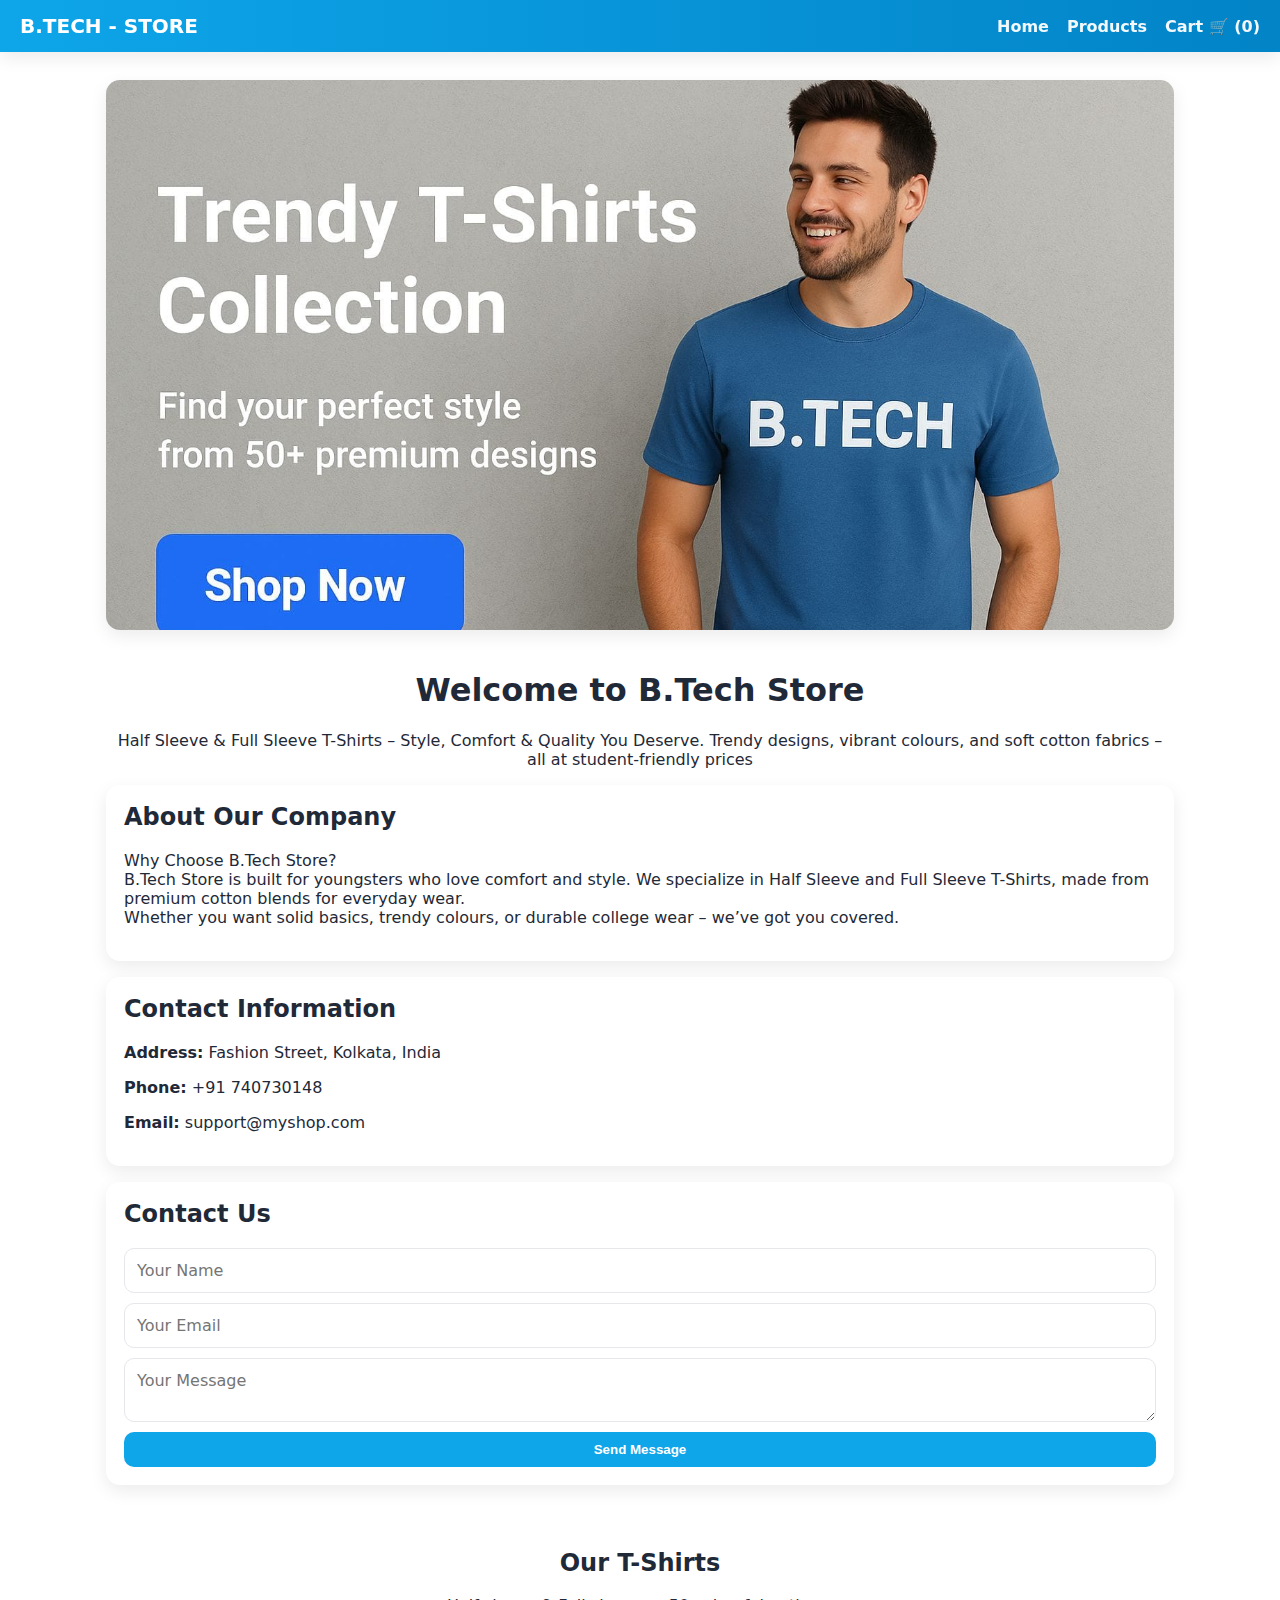
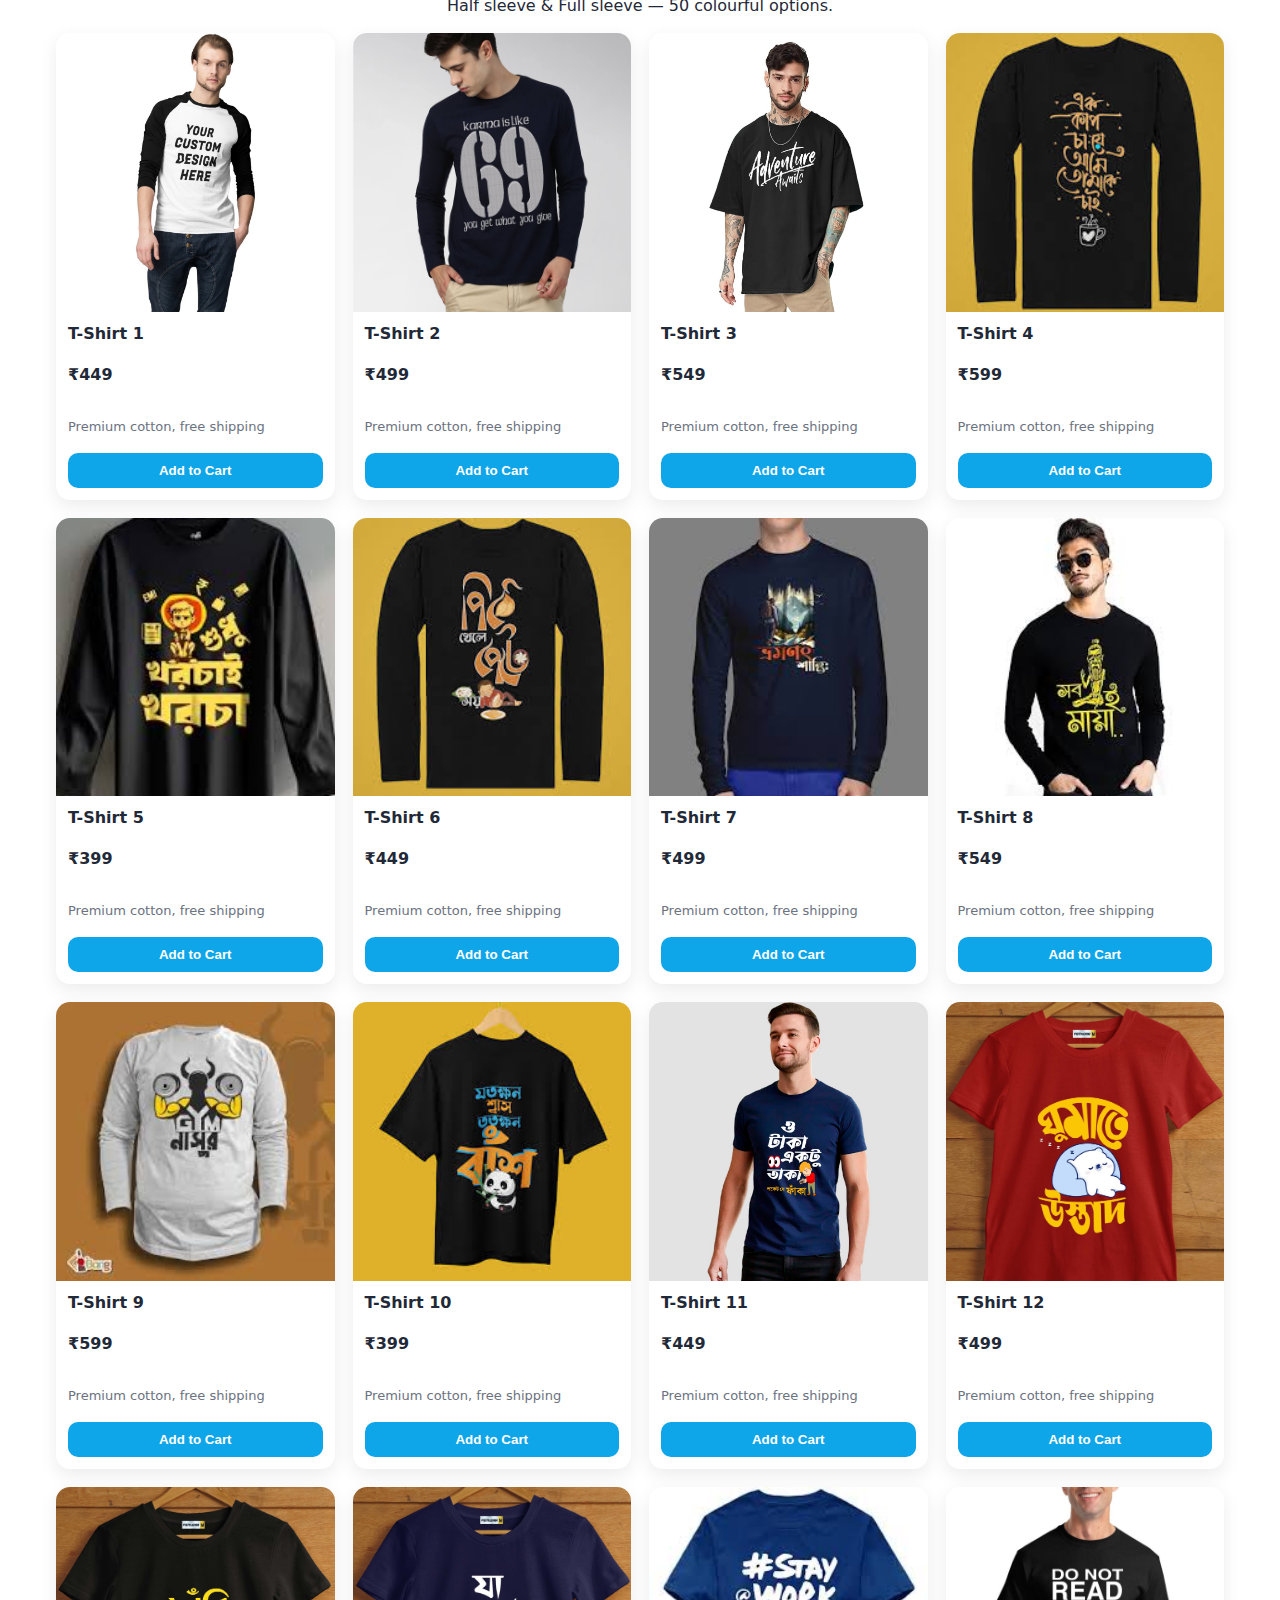
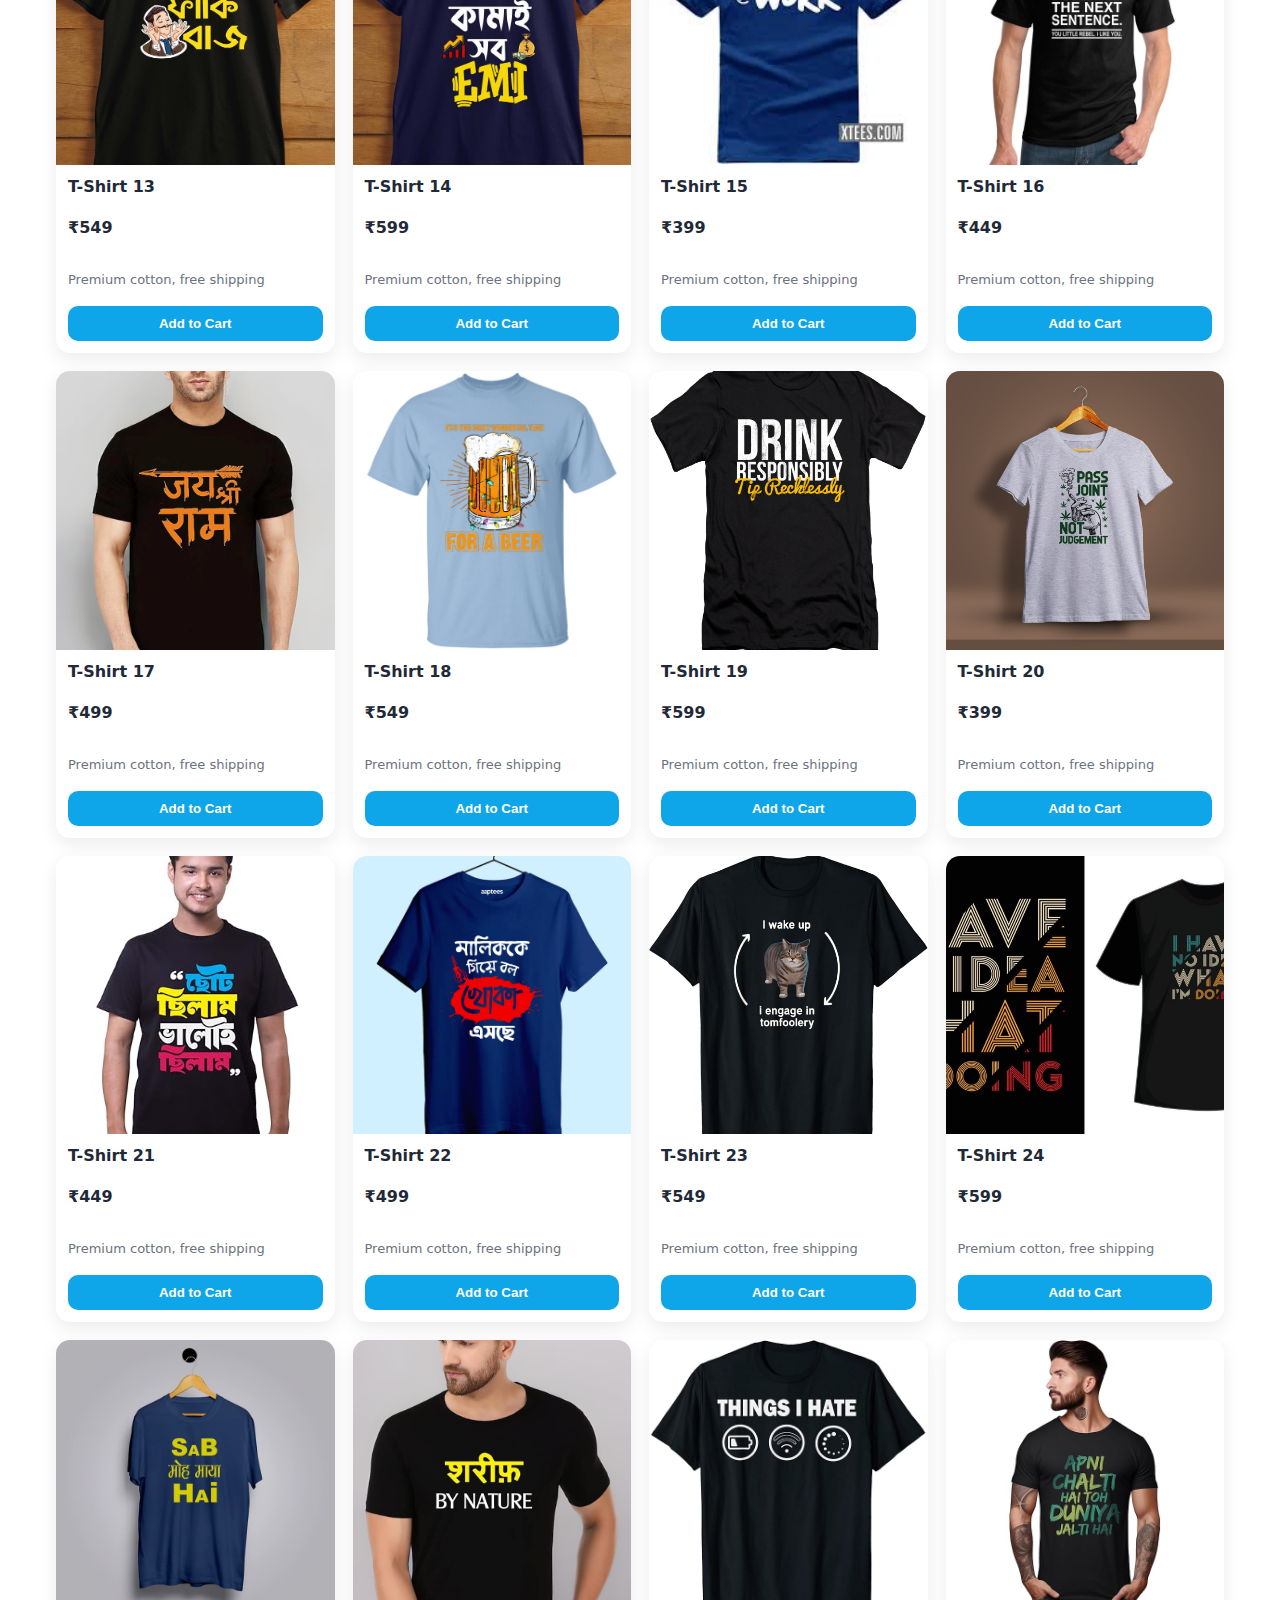
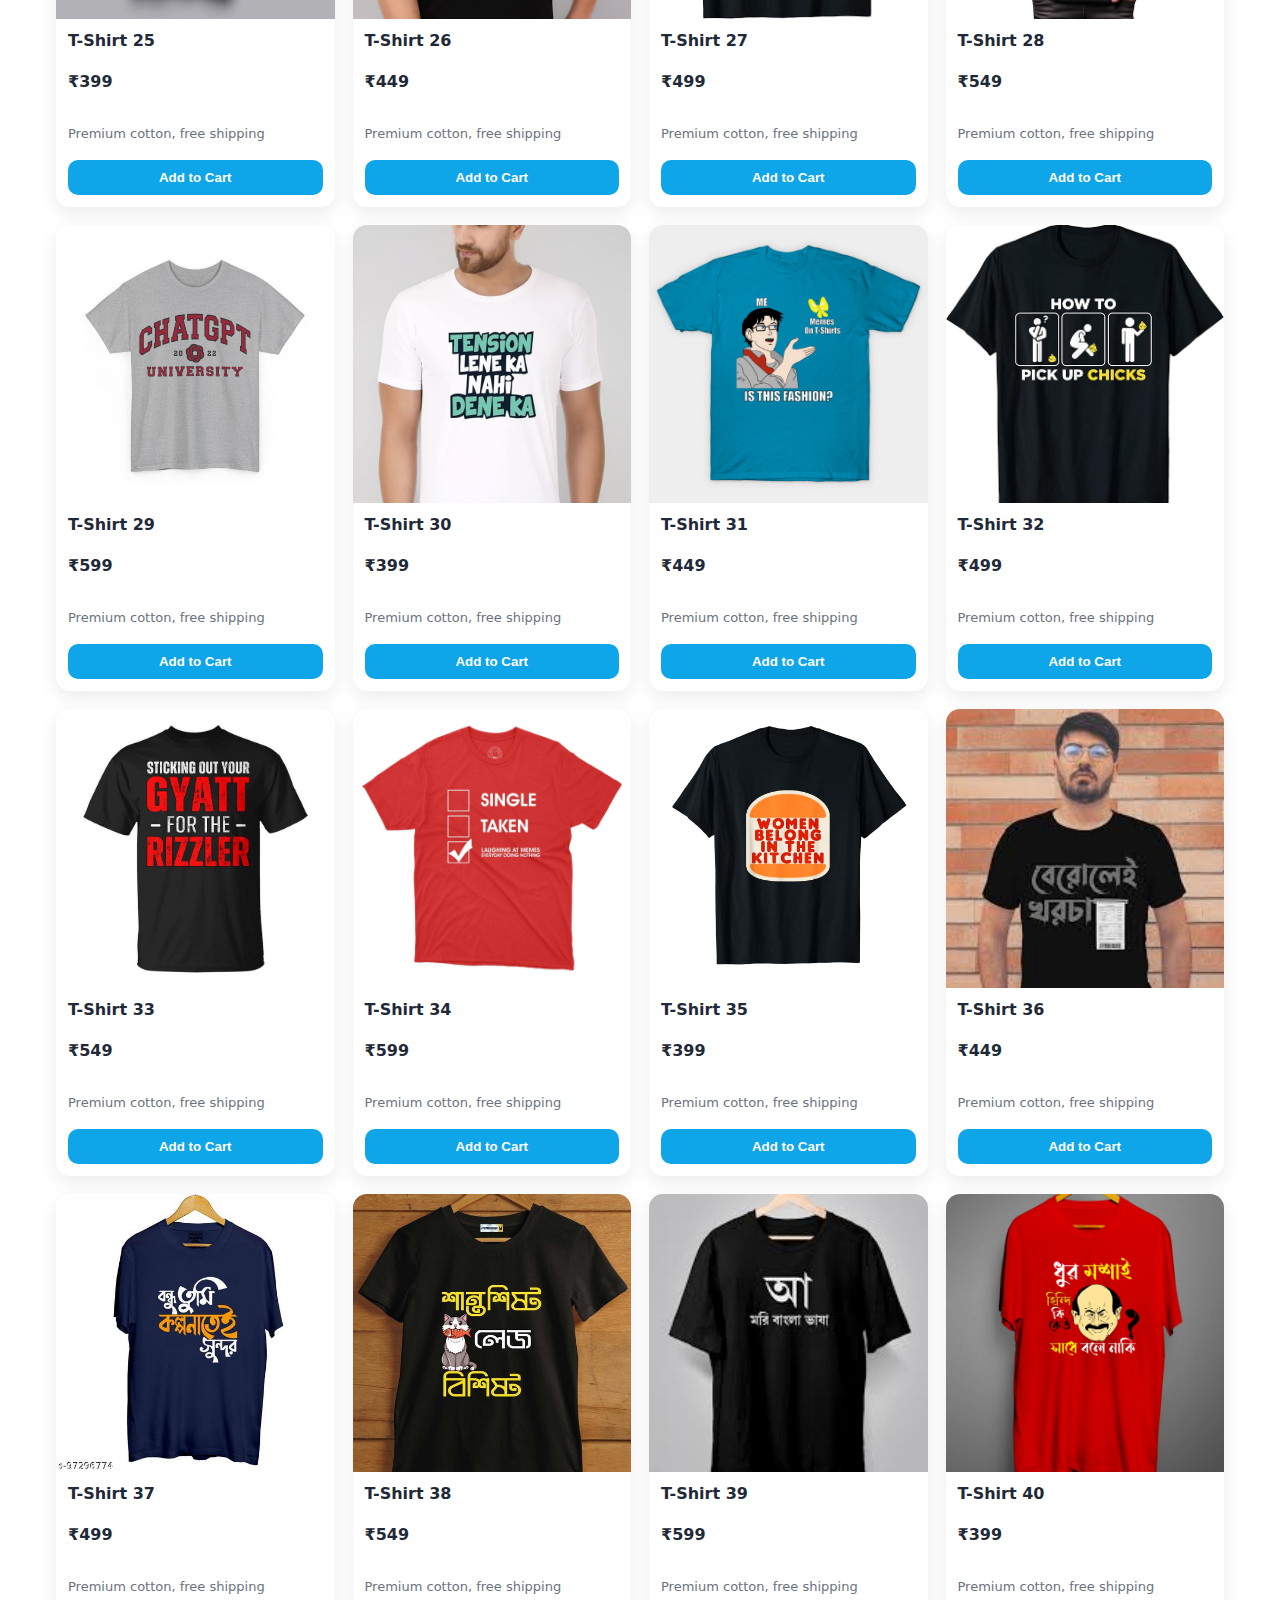
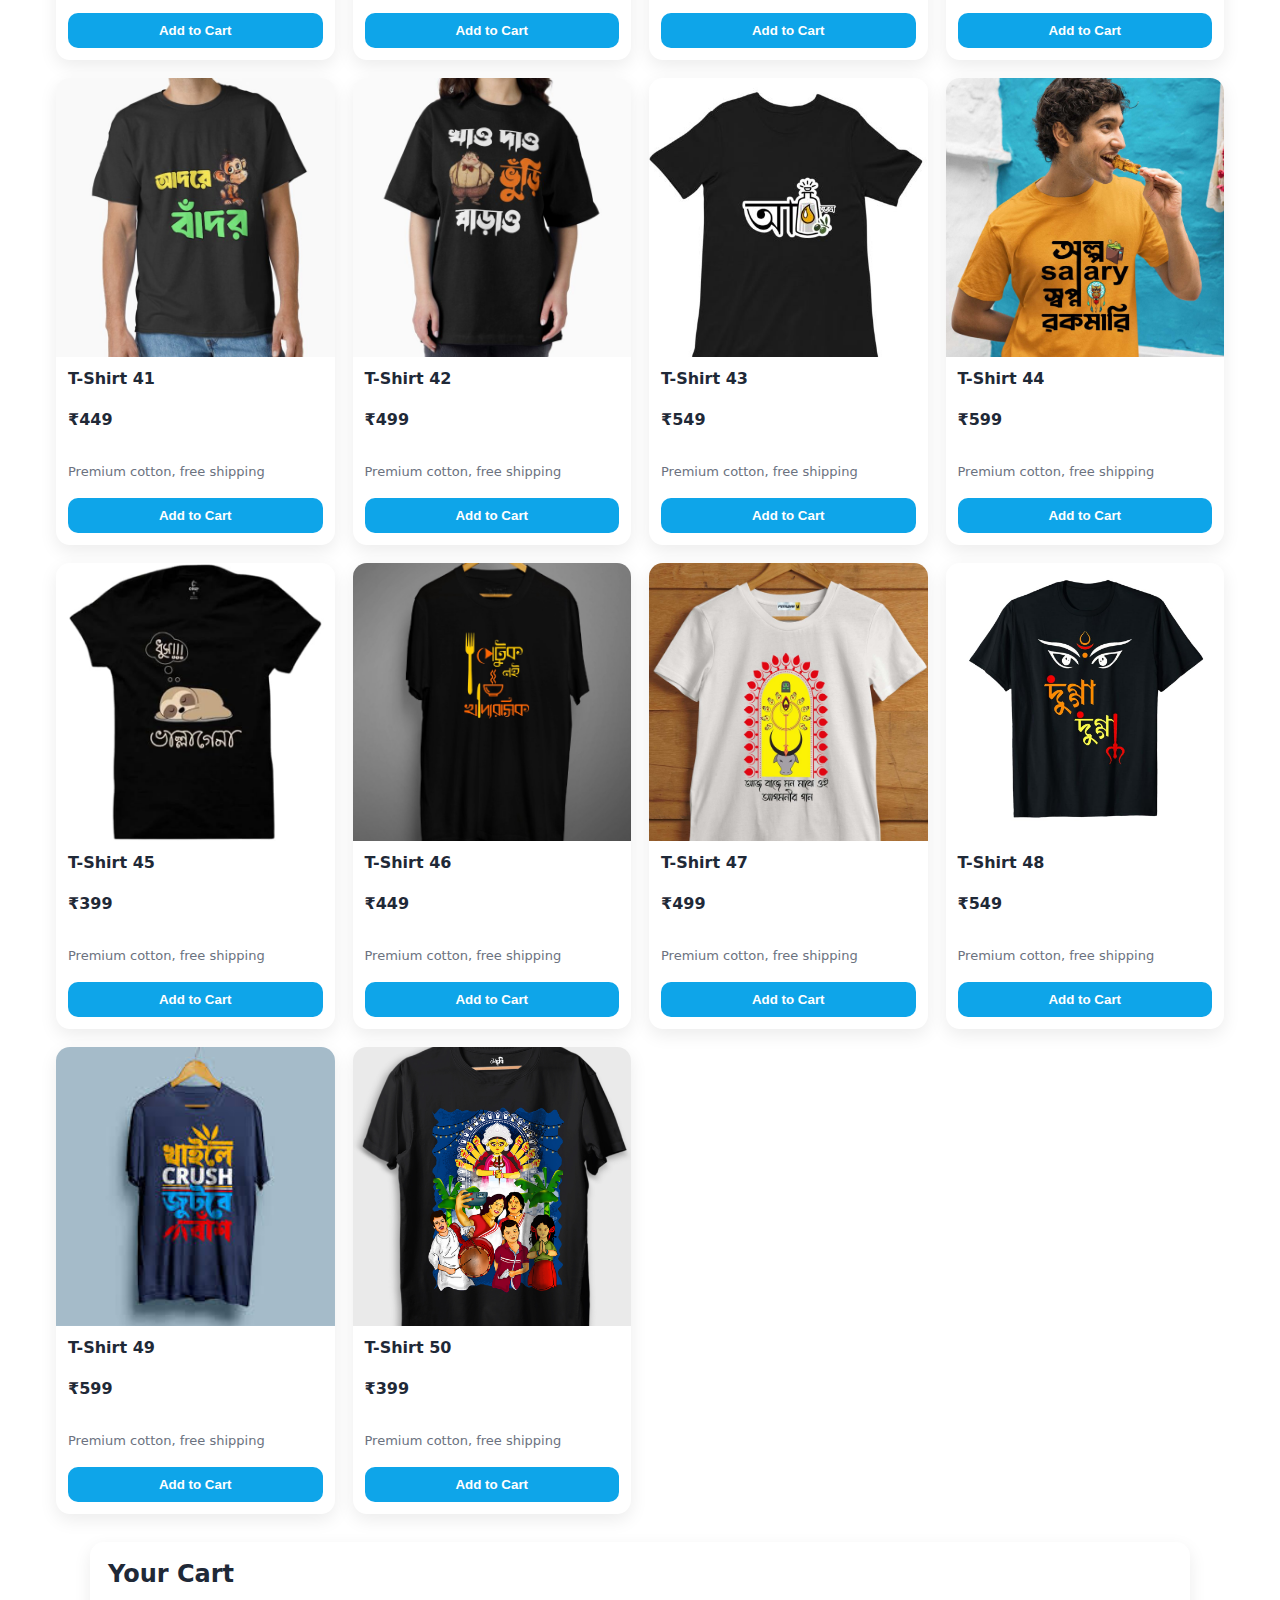
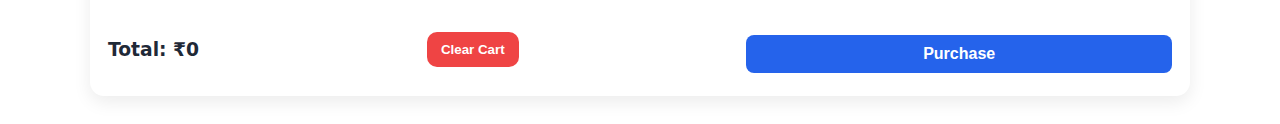
<file: index.html>
<!DOCTYPE html>
<html lang="en">
<head>
  <meta charset="UTF-8" />
  <meta name="viewport" content="width=device-width, initial-scale=1.0"/>
  <title>B.TECH - STORE • T-Shirts Store</title>
  <link rel="stylesheet" href="style.css"/>
</head>
<body>
  <!-- Navbar -->
  <nav class="nav">
    <div class="brand">B.TECH - STORE</div>
    <ul class="nav-links">
      <li><a href="#home">Home</a></li>
      <li><a href="#products">Products</a></li>
      <li><a href="#cart">Cart 🛒 (<span id="cart-count">0</span>)</a></li>
    </ul>
  </nav>

  <!-- Home -->
  <section id="home" class="home">
    <div class="hero">
      <img class="hero-img" src="image/banner.jpg" alt="Banner"/>

      <h1>Welcome to B.Tech Store</h1>
      <p>Half Sleeve & Full Sleeve T-Shirts – Style, Comfort & Quality You Deserve.
        Trendy designs, vibrant colours, and soft cotton fabrics – all at student-friendly prices
      </p>
    </div>

    <div class="about card">
      <h2>About Our Company</h2>
      <p>
        Why Choose B.Tech Store?<br>
          B.Tech Store is built for youngsters who love comfort and style.
We specialize in Half Sleeve and Full Sleeve T-Shirts, made from premium cotton blends for everyday wear.<br>
Whether you want solid basics, trendy colours, or durable college wear – we’ve got you covered.
      </p>
    </div>

    <div class="contact-info card">
      <h2>Contact Information</h2>
      <p><strong>Address:</strong> Fashion Street, Kolkata, India</p>
      <p><strong>Phone:</strong> +91 740730148</p>
      <p><strong>Email:</strong> support@myshop.com</p>
    </div>

    <div class="contact-form card">
      <h2>Contact Us</h2>
      <form id="contact-form" onsubmit="submitForm(event)">
        <input type="text" id="name" placeholder="Your Name" required/>
        <input type="email" id="email" placeholder="Your Email" required/>
        <textarea id="message" placeholder="Your Message" required></textarea>
        <button type="submit" class="btn primary">Send Message</button>
      </form>
    </div>
  </section>

  <!-- Products -->
  <section id="products" class="products">
    <div class="products-header">
      <h2>Our T-Shirts</h2>
      <p>Half sleeve & Full sleeve — 50 colourful options.</p>
    </div>
    <!-- JS fills this grid -->
    <div id="product-list" class="grid"></div>
  </section>

  <!-- Cart -->
  <section id="cart" class="cart card">
    <h2>Your Cart</h2>
    <div id="cart-container"></div>
    <div class="cart-footer">
      <h3>Total: ₹<span id="cart-total">0</span></h3>
      <button class="btn danger" onclick="clearCart()">Clear Cart</button>
      <button id="purchaseBtn">Purchase</button>
    </div>
  </section>
<script src="script.js"></script>

</body>
</html>
</file>
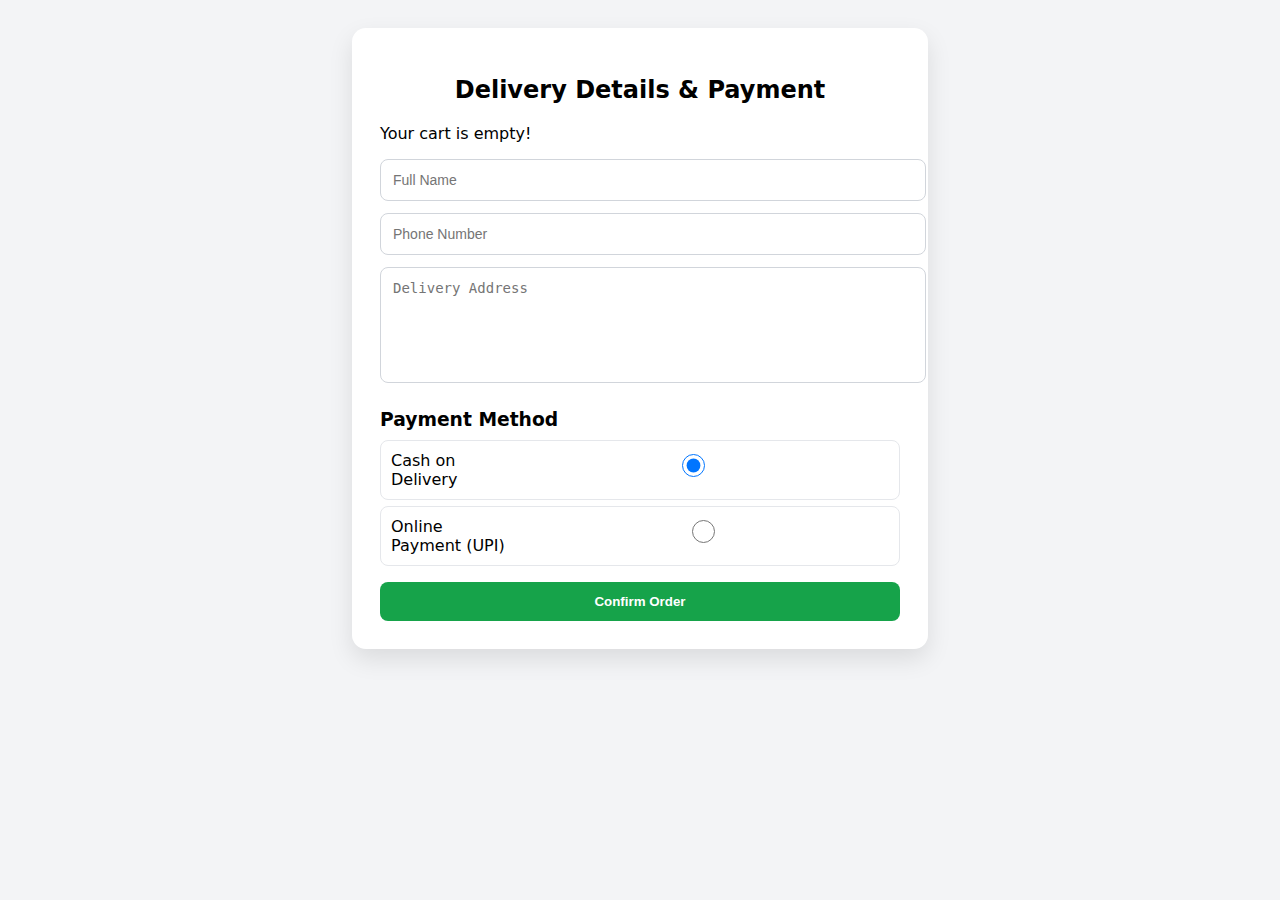
<file: payment.html>
<!DOCTYPE html>
<html lang="en">
<head>
<meta charset="UTF-8">
<meta name="viewport" content="width=device-width, initial-scale=1.0">
<title>Delivery & Payment - B.Tech Store</title>
<style>
body {
  font-family: system-ui, sans-serif;
  background: #f3f4f6;
  display: flex;
  justify-content: center;
  padding: 20px;
}
.payment-card {
  width: 100%;
  max-width: 520px;
  background: #fff;
  border-radius: 14px;
  padding: 28px;
  box-shadow: 0 10px 25px rgba(0,0,0,0.1);
}
.payment-card h2 {
  text-align: center;
  margin-bottom: 20px;
}
.payment-card input, .payment-card textarea {
  width: 100%;
  padding: 12px;
  margin-bottom: 12px;
  border-radius: 8px;
  border: 1px solid #d1d5db;
  font-size: 14px;
}
.payment-card textarea { height: 90px; resize: none; }
.payment-section h3 { margin: 10px 0; }
.radio-row { display: flex; justify-content: space-between; padding: 10px; margin-bottom: 6px; border-radius: 8px; border: 1px solid #e5e7eb; }
.confirm-btn {
  width: 100%;
  padding: 12px;
  border: none;
  border-radius: 8px;
  background: #16a34a;
  color: #fff;
  font-weight: 600;
  cursor: pointer;
  margin-top: 10px;
}
.cart-summary { margin-bottom: 15px; }
.cart-summary div { display: flex; justify-content: space-between; padding: 6px 0; border-bottom: 1px solid #e5e7eb; }
</style>
</head>
<body>

<div class="payment-card">
  <h2>Delivery Details & Payment</h2>

  <div class="cart-summary" id="cart-summary"></div>

  <form id="payment-form">
    <input type="text" id="name" placeholder="Full Name" required>
    <input type="text" id="phone" placeholder="Phone Number" required>
    <textarea id="address" placeholder="Delivery Address" required></textarea>

    <div class="payment-section">
      <h3>Payment Method</h3>
      <div class="radio-row">
        <label>Cash on Delivery</label>
        <input type="radio" name="payment" value="COD" checked>
      </div>
      <div class="radio-row">
        <label>Online Payment (UPI)</label>
        <input type="radio" name="payment" value="UPI">
      </div>
    </div>

    <button type="submit" class="confirm-btn">Confirm Order</button>
  </form>
</div>

<script>
// Load cart
let cart = JSON.parse(localStorage.getItem("cart")) || [];
const summary = document.getElementById("cart-summary");

if (cart.length === 0) {
  summary.innerHTML = "<p>Your cart is empty!</p>";
} else {
  let total = 0;
  cart.forEach((item, i) => {
    let row = document.createElement("div");
    row.innerHTML = `${item.name} x ${item.qty} <span>₹${item.price * item.qty}</span>`;
    summary.appendChild(row);
    total += item.price * item.qty;
  });
  let totalRow = document.createElement("div");
  totalRow.style.fontWeight = "bold";
  totalRow.innerHTML = `Total <span>₹${total}</span>`;
  summary.appendChild(totalRow);
}

// Handle form submission
document.getElementById("payment-form").addEventListener("submit", function(e){
  e.preventDefault();

  let name = document.getElementById("name").value.trim();
  let phone = document.getElementById("phone").value.trim();
  let address = document.getElementById("address").value.trim();
  let payment = document.querySelector('input[name="payment"]:checked').value;

  if (!name || !phone || !address) return alert("Please fill all details.");

  // Build WhatsApp message
  let message = "🛒 *New Order - B.Tech Store*%0A%0A";
  message += "*Customer Details*%0A";
  message += `👤 Name: ${name}%0A📞 Phone: ${phone}%0A🏠 Address: ${address}%0A%0A`;
  message += "*Order Items*%0A";

  let total = 0;
  cart.forEach((item, i) => {
    message += `${i+1}. ${item.name} | Qty: ${item.qty} | ₹${item.price * item.qty}%0A`;
    total += item.price * item.qty;
  });

  message += `%0A💰 Total: ₹${total}`;
  message += `%0A💳 Payment: ${payment === "COD" ? "Cash on Delivery" : "Online Payment (UPI)"}`;

  // WhatsApp number
  let adminNumber = "917501136492";

  // Open WhatsApp
  window.open(`https://wa.me/${adminNumber}?text=${message}`, "_blank");

  // Clear cart
  localStorage.removeItem("cart");
  alert("Order confirmed! WhatsApp is opening...");
});
</script>

</body>
</html>
</file>
<file: style.css>
:root{
  --bg:#f7f8fa;
  --card:#ffffff;
  --text:#1f2937;
  --muted:#6b7280;
  --brand:#0ea5e9; /* cyan-ish blue */
  --brand-dark:#0284c7;
  --ok:#16a34a;
  --ok-dark:#15803d;
  --danger:#ef4444;
  --danger-dark:#dc2626;
  --shadow:0 6px 18px rgba(0,0,0,0.08);
}

*{box-sizing:border-box}
body{
  margin:0;
  font-family:system-ui,-apple-system,Segoe UI,Roboto,Helvetica,Arial,sans-serif;
  color:var(--text);
  background: url("https://www.toptal.com/designers/subtlepatterns/patterns/dot-grid.png");
  background-size: repeat;
}

/* Nav */
.nav{
  position:sticky; top:0; z-index:20;
  display:flex; align-items:center; justify-content:space-between;
  padding:14px 20px;
  background:linear-gradient(90deg, var(--brand), var(--brand-dark));
  color:#fff;
  box-shadow:var(--shadow);
}
.brand{font-weight:800; font-size:20px}
.nav-links{list-style:none; display:flex; gap:18px; margin:0; padding:0}
.nav-links a{color:#fff; text-decoration:none; font-weight:600; opacity:.95}
.nav-links a:hover{opacity:1; text-decoration:underline}

/* Sections */
.home{padding:28px 16px; max-width:1100px; margin:0 auto}
.hero{text-align:center}
.hero-img {
  width: 100%;
  height: auto;
  max-height: 550px;   /* 👈 yaha height control kar sakte ho */
  object-fit: cover;   /* image ko crop karke fit karega */
  border-radius: 14px;
  box-shadow: var(--shadow);
  margin-bottom: 16px;
}
.card{
  background:var(--card); border-radius:14px; padding:18px; margin:16px 0; box-shadow:var(--shadow);
}
.card h2{margin-top:0}
.contact-form form{display:grid; gap:10px}
.contact-form input, .contact-form textarea{
  padding:12px; border:1px solid #e5e7eb; border-radius:10px; font:inherit;
}
.btn{
  border:none; border-radius:10px; padding:10px 14px; font-weight:700; cursor:pointer;
}
.btn.primary{background:var(--brand); color:#fff}
.btn.primary:hover{background:var(--brand-dark)}
.btn.ok{background:var(--ok); color:#fff}
.btn.ok:hover{background:var(--ok-dark)}
.btn.danger{background:var(--danger); color:#fff}
.btn.danger:hover{background:var(--danger-dark)}

/* Products */
.products{max-width:1200px; margin:6px auto 28px; padding:0 16px}
.products-header{text-align:center; margin:18px 0}
.grid{
  display:grid; gap:18px;
  grid-template-columns:repeat(auto-fill,minmax(220px,1fr));
}
.product{
  background:var(--card); border-radius:14px; overflow:hidden; box-shadow:var(--shadow);
  display:flex; flex-direction:column; transition:transform .15s ease;
}
.product:hover{transform:translateY(-4px)}
.product img{width:100%; aspect-ratio:1/1; object-fit:cover}
.product .wrap{padding:12px; display:flex; flex-direction:column; gap:6px}
.product h3{margin:0; font-size:16px}
.price{font-weight:800}
.muted{color:var(--muted); font-size:13px}
.qty{
  display:flex; align-items:center; gap:10px; justify-content:center; margin:8px 0;
}
.qty button{
  border:none; background:#e5e7eb; padding:6px 10px; border-radius:8px; cursor:pointer;
}
.add{margin-top:auto}

/* Cart */
.cart{max-width:1100px; margin:28px auto; padding:18px}
#cart-container{display:flex; flex-direction:column; gap:10px; margin-top:6px}
.cart-item{
  display:grid; grid-template-columns:60px 1fr auto; gap:12px; align-items:center;
  background:#f9fafb; border-radius:12px; padding:10px;
}
.cart-item img{width:60px; height:60px; object-fit:cover; border-radius:8px}
.cart-actions{display:flex; align-items:center; gap:8px}
.cart-footer{
  margin-top:12px; display:flex; align-items:center; justify-content:space-between;
}

/* Responsive tweaks */
@media (max-width:520px){
  .nav-links{gap:12px}
  .cart-item{grid-template-columns:50px 1fr; grid-template-areas:
    "img title"
    "img actions";}
}

#purchaseBtn {
  background: #2563eb;
  color: white;
  padding: 10px 20px;
  border: none;
  border-radius: 8px;
  cursor: pointer;
  font-size: 16px;
  font-weight: bold;
  width: 40%;  /* jitna chhota chahiye utna % de do */
  margin-top: 10px;
}
</file>
